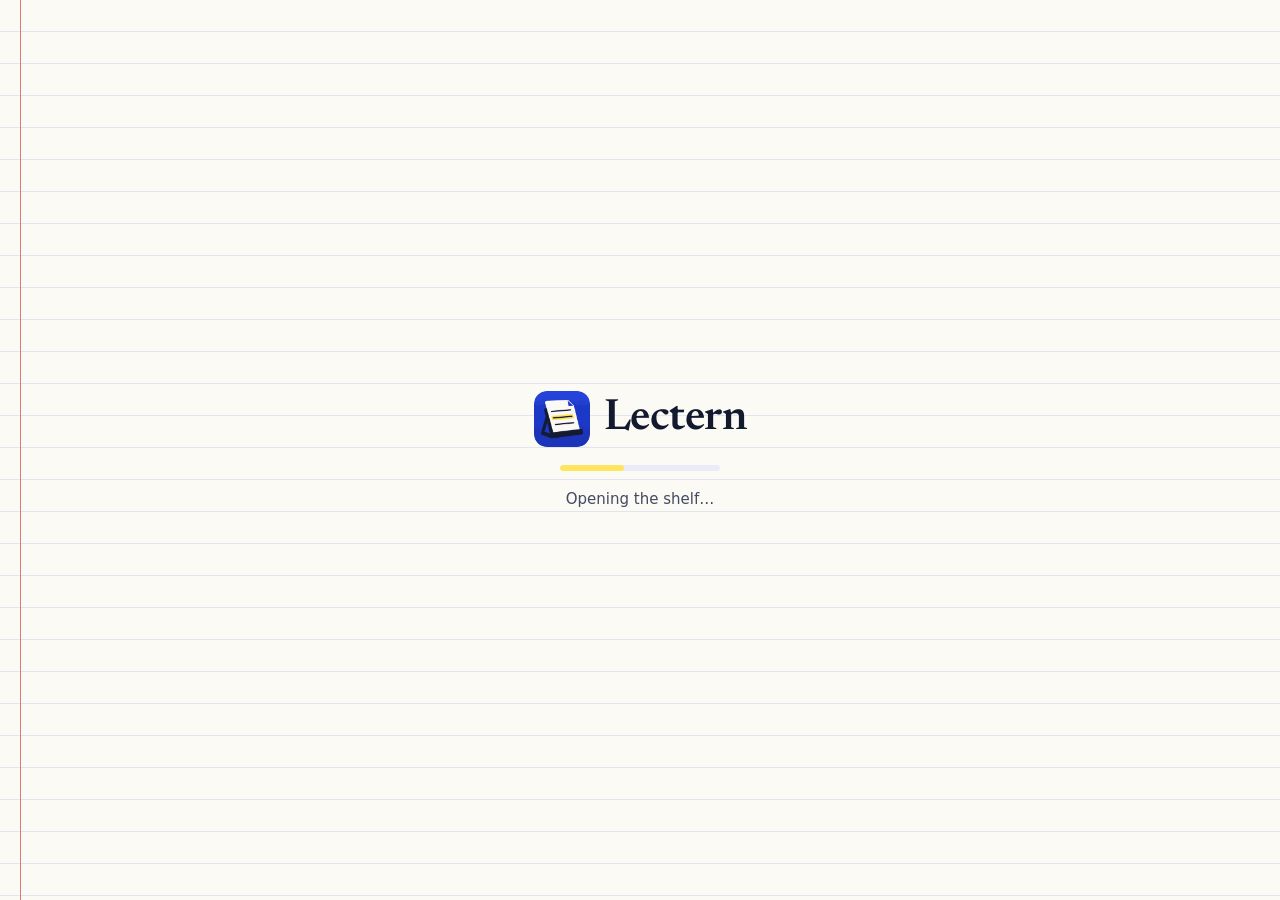
<file: app/web/index.html>
<!DOCTYPE html>
<html lang="en">
<head>
  <base href="$FLUTTER_BASE_HREF">
  <meta charset="UTF-8">
  <meta name="viewport" content="width=device-width, initial-scale=1, viewport-fit=cover">
  <!-- lectern:meta -->
  <title>Lectern</title>
  <meta name="description" content="Lecture notes and past questions for your course, shared by your course rep.">
  <meta property="og:type" content="website">
  <meta property="og:site_name" content="Lectern">
  <meta property="og:title" content="Lectern">
  <meta property="og:description" content="Lecture notes and past questions for your course, shared by your course rep.">
  <meta property="og:image" content="og-image.png">
  <meta name="twitter:card" content="summary_large_image">
  <!-- /lectern:meta -->
  <meta name="theme-color" content="#FBFAF5">
  <meta name="color-scheme" content="light">
  <meta name="mobile-web-app-capable" content="yes">
  <meta name="apple-mobile-web-app-capable" content="yes">
  <meta name="apple-mobile-web-app-status-bar-style" content="default">
  <meta name="apple-mobile-web-app-title" content="Lectern">
  <link rel="apple-touch-icon" href="icons/apple-touch-icon.png">
  <link rel="icon" type="image/png" sizes="48x48" href="favicon-48.png">
  <link rel="icon" type="image/png" sizes="32x32" href="favicon.png">
  <link rel="icon" type="image/png" sizes="16x16" href="favicon-16.png">
  <link rel="manifest" href="manifest.json">
  <style>
    html, body { margin: 0; height: 100%; background: #FBFAF5; }
    #lectern-loader {
      position: fixed; inset: 0; display: flex; align-items: center; justify-content: center;
      background-color: #FBFAF5;
      background-image: repeating-linear-gradient(to bottom, transparent 0, transparent 31px, rgba(213,220,235,.7) 31px, rgba(213,220,235,.7) 32px);
      transition: opacity .25s ease-out;
      font: 15px/1.4 system-ui, -apple-system, "Segoe UI", Roboto, sans-serif; color: #444B60;
    }
    #lectern-loader::before { content: ""; position: absolute; top: 0; bottom: 0; left: 20px; border-left: 1.2px solid #E07A73; }
    #lectern-loader .box { display: flex; flex-direction: column; align-items: center; gap: 18px; padding: 24px; }
    #lectern-loader .bar { width: 160px; height: 6px; border-radius: 3px; background: #E9ECF8; overflow: hidden; }
    #lectern-loader .bar span { display: block; width: 40%; height: 100%; background: #FFE45E; border-radius: 3px; animation: lt-swipe 1.1s ease-in-out infinite; }
    @keyframes lt-swipe { 0% { transform: translateX(-100%); } 100% { transform: translateX(260%); } }
    @media (prefers-reduced-motion: reduce) { #lectern-loader .bar span { animation: none; width: 100%; } }
    #lectern-loader.done { opacity: 0; pointer-events: none; }
    @font-face { font-family: "Newsreader"; font-weight: 600; font-display: swap; src: url(landing/fonts/Newsreader-SemiBold.woff2) format("woff2"); }
    #lectern-loader .lockup { display: flex; align-items: center; gap: 14px; }
    #lectern-loader .lockup img { border-radius: 13px; }
    #lectern-loader .lockup span { font: 600 44px/1 "Newsreader", Georgia, serif; color: #141A2E; letter-spacing: -0.01em; }
  </style>
</head>
<body>
  <div id="lectern-loader" role="status" aria-live="polite">
    <div class="box">
      <div class="lockup"><img src="icons/Icon-192.png" width="56" height="56" alt=""><span>Lectern</span></div>
      <div class="bar" aria-hidden="true"><span></span></div>
      <div>Opening the shelf…</div>
    </div>
  </div>
  <noscript>
    <p style="font:16px/1.5 system-ui,sans-serif;color:#141A2E;max-width:32em;margin:2em auto;padding:0 16px">
      Lectern needs JavaScript to open shelves and download files. Turn it on in your browser settings and reload this page.
    </p>
  </noscript>
  <script>
    window.addEventListener('flutter-first-frame', function () {
      var el = document.getElementById('lectern-loader');
      if (!el) return;
      el.classList.add('done');
      setTimeout(function () { el.remove(); }, 300);
    });
  </script>
  <script src="flutter_bootstrap.js" async></script>
</body>
</html>
</file>
